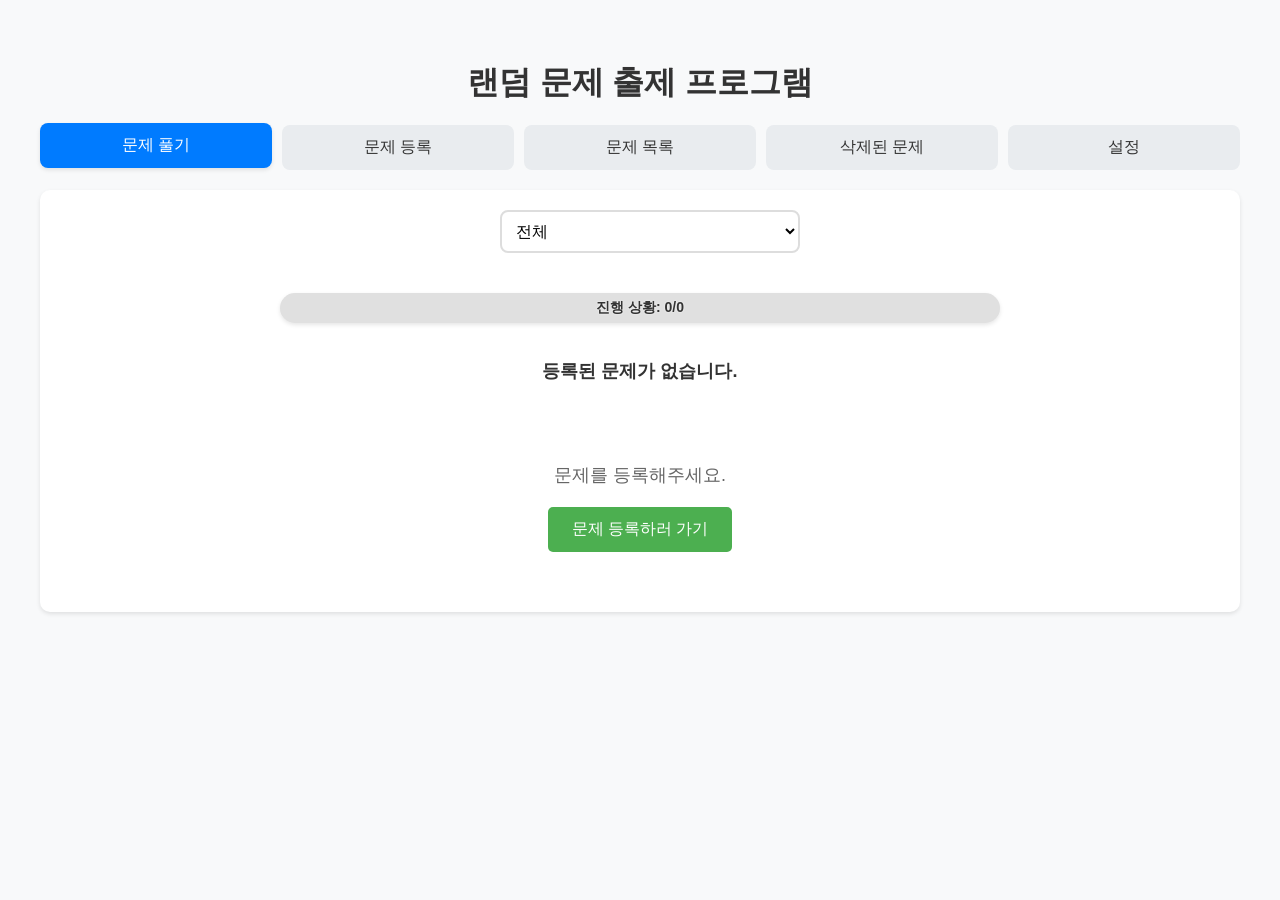
<file: app/html/index.html>
<!DOCTYPE html>
<html lang="ko">
<head>
    <meta charset="UTF-8">
    <meta name="viewport" content="width=device-width, initial-scale=1.0">
    <title>문제 풀기 - 랜덤 문제 출제 프로그램</title>


    <!-- Font Awesome -->
    <link rel="stylesheet" href="https://cdnjs.cloudflare.com/ajax/libs/font-awesome/6.5.1/css/all.min.css">

    <!-- Main Stylesheet -->
    <link rel="stylesheet" href="../css/style.css?v=3">
</head>
<body>
    <!-- Toast Container -->
    <div id="toast-container" class="toast" role="alert" aria-live="polite"></div>

    <!-- Loading Spinner -->
    <div id="loading-spinner" class="loading-spinner" style="display:none;">
        <i class="fas fa-spinner fa-spin"></i>
        <span>로딩 중...</span>
    </div>

    <div class="container">
        <h1>랜덤 문제 출제 프로그램</h1>

        <!-- Tab Buttons -->
        <div class="tab-buttons" role="tablist">
            <a href="index.html" class="tab-btn active">문제 풀기</a>
            <a href="admin.html" class="tab-btn">문제 등록</a>
            <a href="list.html" class="tab-btn">문제 목록</a>
            <a href="deleted.html" class="tab-btn">삭제된 문제</a>
            <a href="settings.html" class="tab-btn">설정</a>
        </div>

        <!-- Quiz Section -->
        <div id="quiz-section" class="quiz-section">
            <div class="quiz-filters">
                <div class="subject-filters">
                    <select id="subjectDropdown" name="subjectDropdown" class="subject-dropdown">
                        <option value="">전체</option>
                    </select>
                </div>
            </div>
            <div id="progress" class="progress">
                <div class="progress-bar">
                    <div class="progress-fill"></div>
                    <div class="progress-text">진행 상황: 0/0</div>
                </div>
            </div>
            <h2 id="question">문제가 여기에 표시됩니다.</h2>
            <div id="question-content"></div>
            <div id="result" class="result" role="status" aria-live="polite">
                <span class="result-icon"></span>
                <span class="result-text"></span>
            </div>
        </div>
    </div>

    <!-- Main JavaScript (ES6 Modules) -->
    <script src="../js/bundle.js"></script>
</body>
</html>
</file>
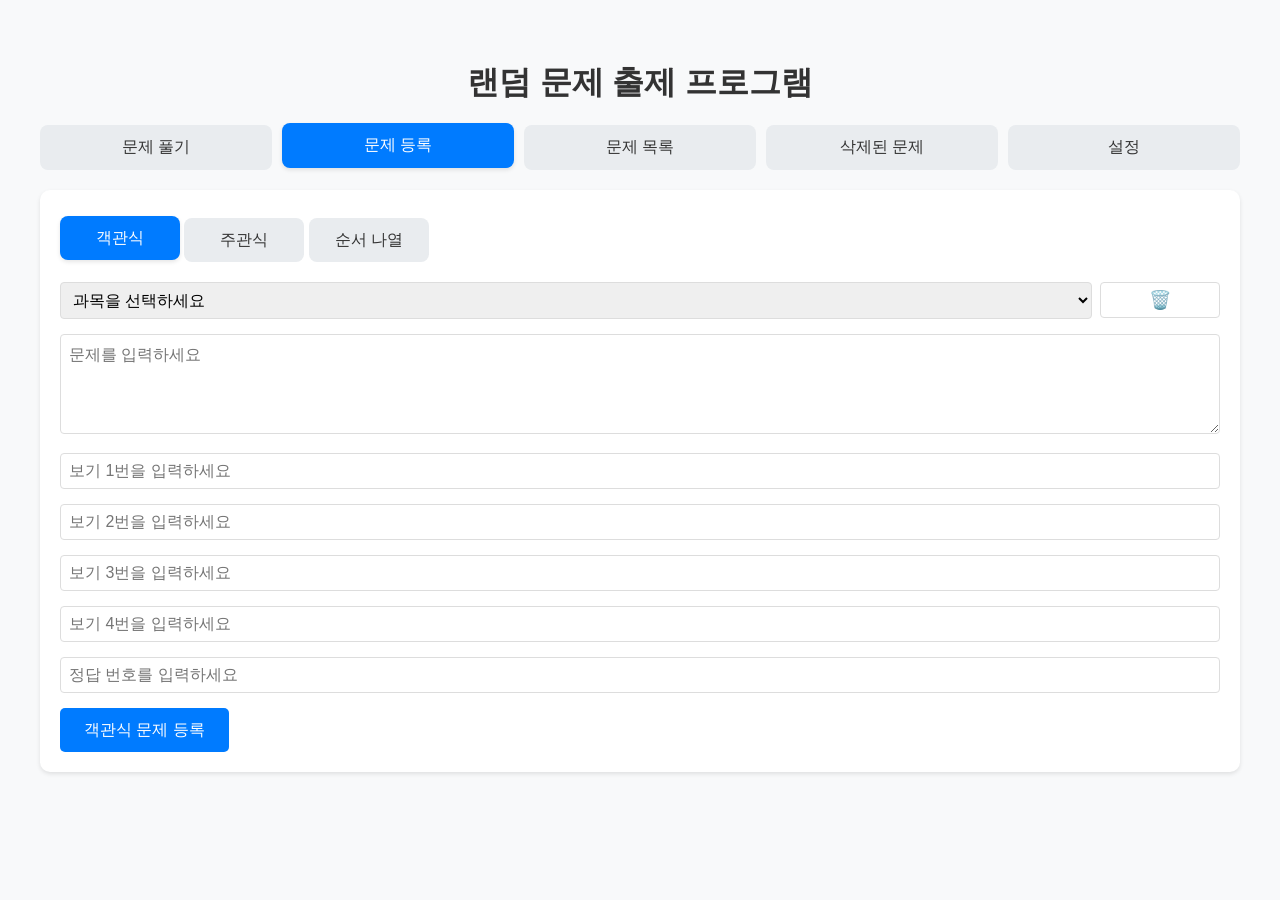
<file: app/html/admin.html>
<!DOCTYPE html>
<html lang="ko">
<head>
    <meta charset="UTF-8">
    <meta name="viewport" content="width=device-width, initial-scale=1.0">
    <title>문제 등록 - 랜덤 문제 출제 프로그램</title>


    <!-- Font Awesome -->
    <link rel="stylesheet" href="https://cdnjs.cloudflare.com/ajax/libs/font-awesome/6.5.1/css/all.min.css">

    <!-- Main Stylesheet -->
    <link rel="stylesheet" href="../css/style.css?v=3">
</head>
<body>
    <!-- Toast Container -->
    <div id="toast-container" class="toast" role="alert" aria-live="polite"></div>

    <!-- Loading Spinner -->
    <div id="loading-spinner" class="loading-spinner" style="display:none;">
        <i class="fas fa-spinner fa-spin"></i>
        <span>로딩 중...</span>
    </div>

    <div class="container">
        <h1>랜덤 문제 출제 프로그램</h1>

        <!-- Tab Buttons -->
        <div class="tab-buttons" role="tablist">
            <a href="index.html" class="tab-btn">문제 풀기</a>
            <a href="admin.html" class="tab-btn active">문제 등록</a>
            <a href="list.html" class="tab-btn">문제 목록</a>
            <a href="deleted.html" class="tab-btn">삭제된 문제</a>
            <a href="settings.html" class="tab-btn">설정</a>
        </div>

        <!-- Admin Section -->
        <div id="admin-section" class="admin-section">
            <!-- 등록/수정 탭 전환 -->
            <div class="question-type-select" style="margin-bottom: 8px;">
                <button id="tab-add" class="tab-btn active" onclick="switchAdminTab('add')" style="display:none;">문제 등록</button>
                <button id="tab-edit" class="tab-btn" onclick="switchAdminTab('edit')" style="display:none;">문제 수정</button>
            </div>

            <!-- 등록 섹션 -->
            <div id="add-section">
            <div class="question-type-select">
                <button class="tab-btn active" onclick="toggleQuestionType('multiple')">객관식</button>
                <button class="tab-btn" onclick="toggleQuestionType('subjective')">주관식</button>
                <button class="tab-btn" onclick="toggleQuestionType('sequence')">순서 나열</button>
            </div>

            <!-- Multiple Choice Form -->
            <form id="multipleChoiceForm" class="form-toggle active">
                <div class="form-group">
                    <div style="display: flex; gap: 8px; align-items: flex-start;">
                        <select id="mcSubject" name="mcSubject" required class="form-control" aria-label="과목 선택" style="flex: 1; margin-bottom: 0;">
                            <option value="" disabled selected>과목을 선택하세요</option>
                            <option value="custom">직접 입력</option>
                        </select>
                        <button type="button" class="subject-manage-btn" onclick="manageSubjects('mcSubject')" aria-label="과목 관리">🗑️</button>
                    </div>
                    <div class="custom-subject-wrapper" id="mcSubjectCustomWrapper" style="display:none; margin-top:10px;">
                        <input type="text" id="mcSubjectCustom" class="form-control custom-subject-input" placeholder="과목을 입력하세요" aria-label="과목 직접 입력">
                        <button type="button" class="custom-subject-clear" id="mcSubjectClear" aria-label="직접 입력 취소">✕</button>
                    </div>
                </div>
                <div class="form-group">
                    <textarea id="mcQuestion" name="mcQuestion" required placeholder="문제를 입력하세요" aria-label="문제 입력"></textarea>
                </div>
                <div class="form-group">
                    <input type="text" id="option1" name="option1" required placeholder="보기 1번을 입력하세요" aria-label="보기 1 입력">
                </div>
                <div class="form-group">
                    <input type="text" id="option2" name="option2" required placeholder="보기 2번을 입력하세요" aria-label="보기 2 입력">
                </div>
                <div class="form-group">
                    <input type="text" id="option3" name="option3" required placeholder="보기 3번을 입력하세요" aria-label="보기 3 입력">
                </div>
                <div class="form-group">
                    <input type="text" id="option4" name="option4" required placeholder="보기 4번을 입력하세요" aria-label="보기 4 입력">
                </div>
                <div class="form-group">
                    <input type="number" id="mcCorrectAnswer" name="mcCorrectAnswer" min="1" max="4" required placeholder="정답 번호를 입력하세요" aria-label="정답 번호 입력">
                </div>
                <button type="submit" class="submit-btn">객관식 문제 등록</button>
            </form>

            <!-- Subjective Form -->
            <form id="subjectiveForm" class="form-toggle">
                <div class="form-group">
                    <div style="display: flex; gap: 8px; align-items: flex-start;">
                        <select id="subSubject" name="subSubject" required class="form-control" aria-label="과목 선택" style="flex: 1; margin-bottom: 0;">
                            <option value="" disabled selected>과목을 선택하세요</option>
                            <option value="custom">직접 입력</option>
                        </select>
                        <button type="button" class="subject-manage-btn" onclick="manageSubjects('subSubject')" aria-label="과목 관리">🗑️</button>
                    </div>
                    <div class="custom-subject-wrapper" id="subSubjectCustomWrapper" style="display:none; margin-top:10px;">
                        <input type="text" id="subSubjectCustom" class="form-control custom-subject-input" placeholder="과목을 입력하세요" aria-label="과목 직접 입력">
                        <button type="button" class="custom-subject-clear" id="subSubjectClear" aria-label="직접 입력 취소">✕</button>
                    </div>
                </div>
                <div class="form-group">
                    <textarea id="subQuestion" name="subQuestion" required placeholder="문제를 입력하세요" aria-label="문제 입력"></textarea>
                </div>
                <div class="form-group">
                    <input type="text" id="subCorrectAnswer" name="subCorrectAnswer" required placeholder="정답을 입력하세요" aria-label="정답 입력">
                </div>
                <button type="submit" class="submit-btn">주관식 문제 등록</button>
            </form>

            <!-- Sequence Form -->
            <form id="sequenceForm" class="form-toggle">
                <div class="form-group">
                    <div style="display: flex; gap: 8px; align-items: flex-start;">
                        <select id="seqSubject" name="seqSubject" required class="form-control" aria-label="과목 선택" style="flex: 1; margin-bottom: 0;">
                            <option value="" disabled selected>과목을 선택하세요</option>
                            <option value="custom">직접 입력</option>
                        </select>
                        <button type="button" class="subject-manage-btn" onclick="manageSubjects('seqSubject')" aria-label="과목 관리">🗑️</button>
                    </div>
                    <div class="custom-subject-wrapper" id="seqSubjectCustomWrapper" style="display:none; margin-top:10px;">
                        <input type="text" id="seqSubjectCustom" class="form-control custom-subject-input" placeholder="과목을 입력하세요" aria-label="과목 직접 입력">
                        <button type="button" class="custom-subject-clear" id="seqSubjectClear" aria-label="직접 입력 취소">✕</button>
                    </div>
                </div>
                <div class="form-group">
                    <textarea id="seqQuestion" name="seqQuestion" required placeholder="문제를 입력하세요" aria-label="문제 입력"></textarea>
                </div>
                <div id="sequenceItems" class="sequence-items">
                    <div class="sequence-item">
                        <input type="text" class="sequence-input" name="sequence-item-1" placeholder="순서 1" required>
                    </div>
                    <div class="sequence-item">
                        <input type="text" class="sequence-input" name="sequence-item-2" placeholder="순서 2" required>
                    </div>
                </div>
                <div class="button-container">
                    <button type="submit" class="submit-btn">순서 나열 문제 등록</button>
                    <button type="button" class="add-btn">항목 추가</button>
                </div>
            </form>
            </div> <!-- /add-section -->

            <!-- 수정 섹션 -->
            <div id="edit-section" style="display:none;">
                <div class="question-type-select">
                    <button id="edit-tab-multiple" class="tab-btn active" onclick="switchEditQuestionType('multiple')">객관식</button>
                    <button id="edit-tab-subjective" class="tab-btn" onclick="switchEditQuestionType('subjective')">주관식</button>
                    <button id="edit-tab-sequence" class="tab-btn" onclick="switchEditQuestionType('sequence')">순서 나열</button>
                </div>

                <!-- 객관식 수정 폼 -->
                <form id="editMcForm" class="form-toggle active">
                    <div class="form-group">
                        <select id="editMcSubject" name="editMcSubject" required class="form-control" aria-label="과목 선택">
                            <option value="" disabled selected>과목을 선택하세요</option>
                        </select>
                    </div>
                    <div class="form-group">
                        <textarea id="editMcQuestion" name="editMcQuestion" required placeholder="문제를 입력하세요"></textarea>
                    </div>
                    <div class="form-group">
                        <input type="text" id="editOption1" name="editOption1" required placeholder="보기 1번">
                    </div>
                    <div class="form-group">
                        <input type="text" id="editOption2" name="editOption2" required placeholder="보기 2번">
                    </div>
                    <div class="form-group">
                        <input type="text" id="editOption3" name="editOption3" required placeholder="보기 3번">
                    </div>
                    <div class="form-group">
                        <input type="text" id="editOption4" name="editOption4" required placeholder="보기 4번">
                    </div>
                    <div class="form-group">
                        <input type="number" id="editMcCorrectAnswer" name="editMcCorrectAnswer" min="1" max="4" required placeholder="정답 번호 (1~4)">
                    </div>
                    <div style="display:flex; gap:8px;">
                        <button type="submit" class="submit-btn">수정 저장</button>
                        <button type="button" class="submit-btn" style="background:#aaa;" onclick="switchAdminTab('add')">취소</button>
                    </div>
                </form>

                <!-- 주관식 수정 폼 -->
                <form id="editSubForm" class="form-toggle">
                    <div class="form-group">
                        <select id="editSubSubject" name="editSubSubject" required class="form-control" aria-label="과목 선택">
                            <option value="" disabled selected>과목을 선택하세요</option>
                        </select>
                    </div>
                    <div class="form-group">
                        <textarea id="editSubQuestion" name="editSubQuestion" required placeholder="문제를 입력하세요"></textarea>
                    </div>
                    <div class="form-group">
                        <input type="text" id="editSubCorrectAnswer" name="editSubCorrectAnswer" required placeholder="정답을 입력하세요">
                    </div>
                    <div style="display:flex; gap:8px;">
                        <button type="submit" class="submit-btn">수정 저장</button>
                        <button type="button" class="submit-btn" style="background:#aaa;" onclick="switchAdminTab('add')">취소</button>
                    </div>
                </form>

                <!-- 순서 나열 수정 폼 -->
                <form id="editSeqForm" class="form-toggle">
                    <div class="form-group">
                        <select id="editSeqSubject" name="editSeqSubject" required class="form-control" aria-label="과목 선택">
                            <option value="" disabled selected>과목을 선택하세요</option>
                        </select>
                    </div>
                    <div class="form-group">
                        <textarea id="editSeqQuestion" name="editSeqQuestion" required placeholder="문제를 입력하세요"></textarea>
                    </div>
                    <div id="editSequenceItems" class="sequence-items"></div>
                    <div style="display:flex; gap:8px;">
                        <button type="submit" class="submit-btn">수정 저장</button>
                        <button type="button" class="submit-btn" style="background:#aaa;" onclick="switchAdminTab('add')">취소</button>
                    </div>
                </form>
            </div> <!-- /edit-section -->
        </div>
    </div>

    <!-- Subject Management Modal -->
    <div id="subjectModal" class="modal" style="display: none;">
        <div class="modal-content">
            <div class="modal-header">
                <h3>과목 관리</h3>
                <button type="button" class="modal-close" onclick="closeSubjectModal()">&times;</button>
            </div>
            <div class="modal-body">
                <p style="color: #666; margin-bottom: 15px;">삭제할 과목을 선택하세요. (기본 과목과 직접 입력한 과목 모두 삭제 가능)</p>
                <div id="subjectList" class="subject-list">
                    <!-- Subject items will be dynamically added here -->
                </div>
            </div>
        </div>
    </div>

    <!-- Main JavaScript (ES6 Modules) -->
    <script src="../js/bundle.js"></script>
</body>
</html>
</file>
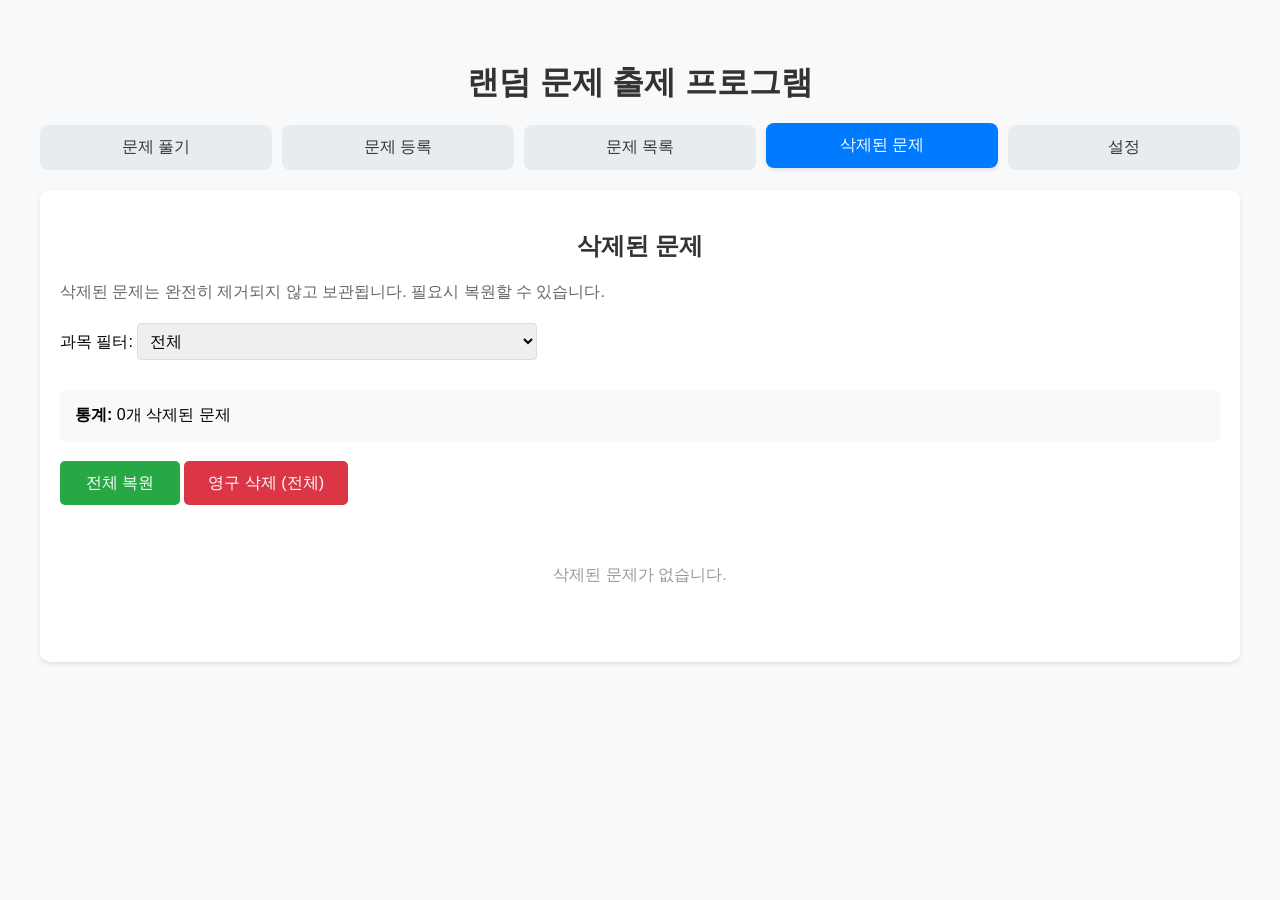
<file: app/html/deleted.html>
<!DOCTYPE html>
<html lang="ko">
<head>
    <meta charset="UTF-8">
    <meta name="viewport" content="width=device-width, initial-scale=1.0">
    <title>삭제된 문제 - 랜덤 문제 출제 프로그램</title>


    <!-- Font Awesome -->
    <link rel="stylesheet" href="https://cdnjs.cloudflare.com/ajax/libs/font-awesome/6.5.1/css/all.min.css">

    <!-- Main Stylesheet -->
    <link rel="stylesheet" href="../css/style.css?v=3">
</head>
<body>
    <!-- Toast Container -->
    <div id="toast-container" class="toast" role="alert" aria-live="polite"></div>

    <!-- Loading Spinner -->
    <div id="loading-spinner" class="loading-spinner" style="display:none;">
        <i class="fas fa-spinner fa-spin"></i>
        <span>로딩 중...</span>
    </div>

    <div class="container">
        <h1>랜덤 문제 출제 프로그램</h1>

        <!-- Tab Buttons -->
        <div class="tab-buttons" role="tablist">
            <a href="index.html" class="tab-btn">문제 풀기</a>
            <a href="admin.html" class="tab-btn">문제 등록</a>
            <a href="list.html" class="tab-btn">문제 목록</a>
            <a href="deleted.html" class="tab-btn active">삭제된 문제</a>
            <a href="settings.html" class="tab-btn">설정</a>
        </div>

        <!-- Deleted Questions Section -->
        <div id="deleted-section" class="admin-section">
            <h2>삭제된 문제</h2>
            <p style="color: #666; margin-bottom: 20px;">
                삭제된 문제는 완전히 제거되지 않고 보관됩니다. 필요시 복원할 수 있습니다.
            </p>

            <div class="filter-group" style="margin-bottom: 20px;">
                <label for="deletedSubjectFilter">과목 필터:</label>
                <select id="deletedSubjectFilter" class="form-control" style="max-width: 400px;">
                    <option value="">전체</option>
                </select>
            </div>

            <div id="deletedQuestionStats" style="margin-bottom: 20px; padding: 15px; background: #f8f9fa; border-radius: 5px;">
                <strong>통계:</strong>
                <span id="deletedCount">0개</span> 삭제된 문제
            </div>

            <div class="button-group" style="margin-bottom: 20px;">
                <button type="button" id="btnRestoreAll" class="submit-btn" style="background: #28a745;">전체 복원</button>
                <button type="button" id="btnPermanentDeleteAll" class="submit-btn" style="background: #dc3545;">영구 삭제 (전체)</button>
            </div>

            <div class="question-list" id="deletedQuestionList"></div>
        </div>
    </div>

    <!-- Main JavaScript (ES6 Modules) -->
    <script src="../js/bundle.js"></script>
</body>
</html>
</file>
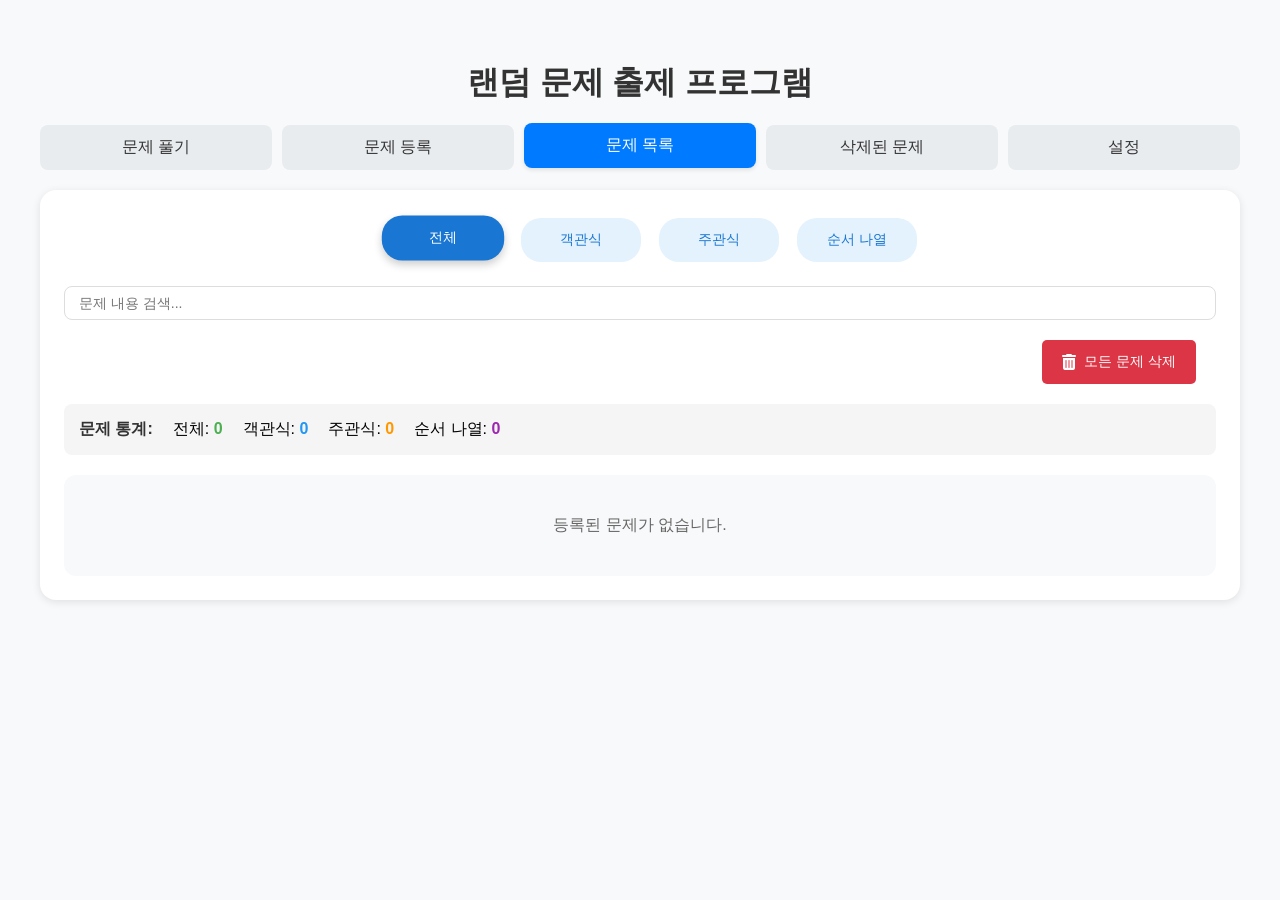
<file: app/html/list.html>
<!DOCTYPE html>
<html lang="ko">
<head>
    <meta charset="UTF-8">
    <meta name="viewport" content="width=device-width, initial-scale=1.0">
    <title>문제 목록 - 랜덤 문제 출제 프로그램</title>


    <!-- Font Awesome -->
    <link rel="stylesheet" href="https://cdnjs.cloudflare.com/ajax/libs/font-awesome/6.5.1/css/all.min.css">

    <!-- Main Stylesheet -->
    <link rel="stylesheet" href="../css/style.css?v=3">
</head>
<body>
    <!-- Toast Container -->
    <div id="toast-container" class="toast" role="alert" aria-live="polite"></div>

    <!-- Loading Spinner -->
    <div id="loading-spinner" class="loading-spinner" style="display:none;">
        <i class="fas fa-spinner fa-spin"></i>
        <span>로딩 중...</span>
    </div>

    <div class="container">
        <h1>랜덤 문제 출제 프로그램</h1>

        <!-- Tab Buttons -->
        <div class="tab-buttons" role="tablist">
            <a href="index.html" class="tab-btn">문제 풀기</a>
            <a href="admin.html" class="tab-btn">문제 등록</a>
            <a href="list.html" class="tab-btn active">문제 목록</a>
            <a href="deleted.html" class="tab-btn">삭제된 문제</a>
            <a href="settings.html" class="tab-btn">설정</a>
        </div>

        <!-- List Section -->
        <div id="list-section" class="list-section">
            <div class="quiz-filters">
                <div class="subject-filters">
                    <button class="filter-btn active">전체</button>
                    <button class="filter-btn">객관식</button>
                    <button class="filter-btn">주관식</button>
                    <button class="filter-btn">순서 나열</button>
                </div>
                <div class="search-filter">
                    <input type="text" id="questionSearchInput" class="search-input" placeholder="문제 내용 검색...">
                </div>
            </div>
            <div class="delete-all-container">
                <button class="delete-all-btn">
                    <i class="fas fa-trash-alt"></i> 모든 문제 삭제
                </button>
            </div>
            <div class="question-stats" id="questionStats">
                <div class="stats-label">문제 통계:</div>
                <div>전체: <span id="statAll" class="stat-all">0</span></div>
                <div>객관식: <span id="statMultiple" class="stat-multiple">0</span></div>
                <div>주관식: <span id="statSubjective" class="stat-subjective">0</span></div>
                <div>순서 나열: <span id="statSequence" class="stat-sequence">0</span></div>
            </div>
            <div class="question-list" id="questionList"></div>
        </div>
    </div>

    <!-- Main JavaScript (ES6 Modules) -->
    <script src="../js/bundle.js"></script>
</body>
</html>
</file>
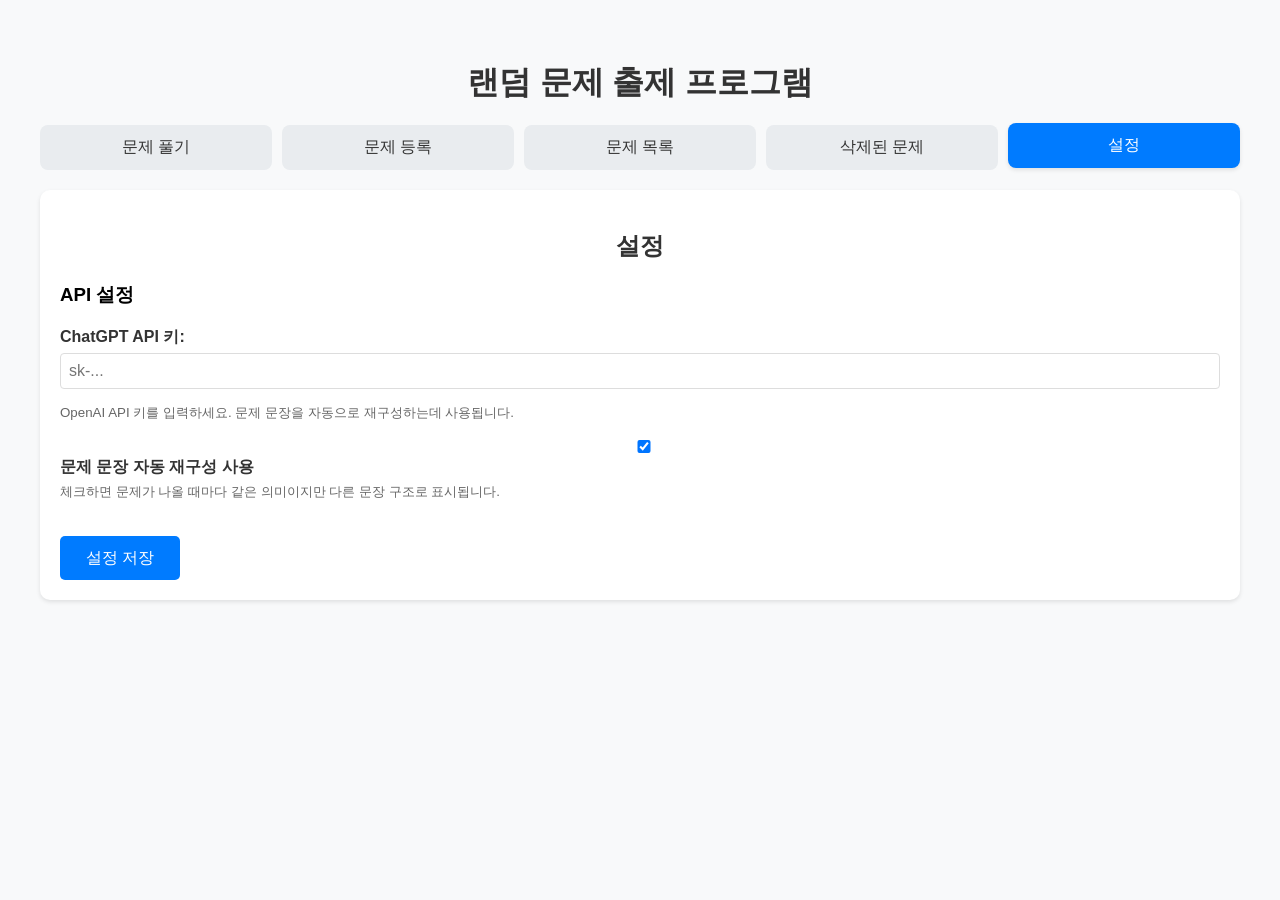
<file: app/html/settings.html>
<!DOCTYPE html>
<html lang="ko">
<head>
    <meta charset="UTF-8">
    <meta name="viewport" content="width=device-width, initial-scale=1.0">
    <title>설정 - 랜덤 문제 출제 프로그램</title>


    <!-- Font Awesome -->
    <link rel="stylesheet" href="https://cdnjs.cloudflare.com/ajax/libs/font-awesome/6.5.1/css/all.min.css">

    <!-- Main Stylesheet -->
    <link rel="stylesheet" href="../css/style.css?v=3">
</head>
<body>
    <!-- Toast Container -->
    <div id="toast-container" class="toast" role="alert" aria-live="polite"></div>

    <!-- Loading Spinner -->
    <div id="loading-spinner" class="loading-spinner" style="display:none;">
        <i class="fas fa-spinner fa-spin"></i>
        <span>로딩 중...</span>
    </div>

    <div class="container">
        <h1>랜덤 문제 출제 프로그램</h1>

        <!-- Tab Buttons -->
        <div class="tab-buttons" role="tablist">
            <a href="index.html" class="tab-btn">문제 풀기</a>
            <a href="admin.html" class="tab-btn">문제 등록</a>
            <a href="list.html" class="tab-btn">문제 목록</a>
            <a href="deleted.html" class="tab-btn">삭제된 문제</a>
            <a href="settings.html" class="tab-btn active">설정</a>
        </div>

        <!-- Settings Section -->
        <div id="settings-section" class="admin-section">
            <h2>설정</h2>

            <!-- API 설정 섹션 -->
            <div class="settings-section">
                <h3>API 설정</h3>

                <div class="form-group">
                    <label for="apiKey">ChatGPT API 키:</label>
                    <input type="password" id="apiKey" name="apiKey" class="form-control" placeholder="sk-...">
                    <small style="color: #666; display: block; margin-top: 5px;">
                        OpenAI API 키를 입력하세요. 문제 문장을 자동으로 재구성하는데 사용됩니다.
                    </small>
                </div>
                <div class="form-group">
                    <label>
                        <input type="checkbox" id="enableRephrase" name="enableRephrase" checked>
                        문제 문장 자동 재구성 사용
                    </label>
                    <small style="color: #666; display: block; margin-top: 5px;">
                        체크하면 문제가 나올 때마다 같은 의미이지만 다른 문장 구조로 표시됩니다.
                    </small>
                </div>
            </div>

            <button type="button" id="btnSaveSettings" class="submit-btn" style="margin-top: 20px;">설정 저장</button>
        </div>
    </div>

    <!-- Main JavaScript (ES6 Modules) -->
    <script src="../js/bundle.js"></script>
</body>
</html>
</file>
<file: app/css/style.css>
/**
 * 랜덤 문제 출제 프로그램 - 메인 스타일시트
 */

/* ==================== CSS 변수 ==================== */
:root {
    /* 기본 색상 */
    --color-primary: #1CB0F6;
    --color-primary-hover: #2DC8FF;
    --color-primary-active: #0A7FCC;

    /* 상태 색상 (색맹 친화적) */
    --color-success: #20B2AA;
    --color-success-bg: #E0F7F5;
    --color-error: #FF9800;
    --color-error-bg: #FFF3E0;

    /* 중립 색상 */
    --color-bg: #f8f9fa;
    --color-surface: #ffffff;
    --color-text: #333333;
    --color-text-secondary: #666666;
    --color-border: #dee2e6;

    /* 버튼 색상 */
    --color-btn-primary: #4CAF50;
    --color-btn-primary-hover: #45a049;
    --color-btn-secondary: #007bff;
    --color-btn-danger: #dc3545;

    /* 간격 */
    --spacing-xs: 4px;
    --spacing-sm: 8px;
    --spacing-md: 16px;
    --spacing-lg: 24px;
    --spacing-xl: 32px;

    /* 보더 반경 */
    --radius-sm: 4px;
    --radius-md: 8px;
    --radius-lg: 12px;
    --radius-full: 9999px;

    /* 폰트 크기 */
    --font-sm: 14px;
    --font-md: 16px;
    --font-lg: 18px;
    --font-xl: 24px;

    /* 트랜지션 */
    --transition-fast: 0.2s ease;
    --transition-normal: 0.3s ease;
}

/* ==================== 기본 레이아웃 ==================== */
body {
    font-family: Arial, sans-serif;
    max-width: 1800px;
    margin: 0 auto;
    padding: 20px;
    background-color: #f8f9fa;
    display: flex;
    justify-content: center;
    min-height: 100vh;
    box-sizing: border-box;
}

.container {
    width: 100%;
    max-width: none;
    margin: 0 auto;
    padding: 20px;
    box-sizing: border-box;
}

h1, h2 {
    color: #333;
    text-align: center;
    margin-bottom: 20px;
}

/* ==================== 섹션 스타일 ==================== */
.quiz-section, .admin-section {
    background-color: white;
    padding: 20px;
    border-radius: 10px;
    box-shadow: 0 2px 4px rgba(0, 0, 0, 0.1);
    width: 100%;
    max-width: 1720px;
    margin: 0 auto;
    box-sizing: border-box;
}

.quiz-section {
    display: flex;
    flex-direction: column;
    align-items: center;
}

.list-section {
    background-color: white;
    border-radius: 16px;
    box-shadow: 0 2px 8px rgba(0,0,0,0.1);
    padding: 24px;
    width: 100%;
    max-width: 1720px;
    margin: 20px auto;
    box-sizing: border-box;
}

.list-section h2 {
    text-align: center;
    margin-bottom: 24px;
    font-size: 20px;
    color: #333;
}

/* ==================== 문제 컨테이너 ==================== */
.question-container {
    background-color: white;
    padding: 20px;
    border-radius: 10px;
    margin-bottom: 20px;
    box-shadow: 0 2px 4px rgba(0, 0, 0, 0.1);
    white-space: normal;
    overflow: visible;
    min-height: 60px;
    display: flex;
    flex-direction: column;
    align-items: center;
    font-size: 16px;
    line-height: 1.5;
    width: 100%;
    max-width: 1200px;
    margin: 20px auto;
    box-sizing: border-box;
    position: relative;
}

#question {
    font-size: 18px;
    color: #333;
    text-align: center;
    margin-bottom: 20px;
    width: 100%;
    line-height: 1.5;
    white-space: pre-wrap;
    word-break: break-word;
}

#question-content {
    width: 100%;
    max-width: 1200px;
    display: flex;
    flex-direction: column;
    align-items: center;
    gap: 15px;
    margin: 0 auto;
}

/* ==================== 버튼 스타일 ==================== */
button {
    padding: 12px 24px;
    font-size: 16px;
    cursor: pointer;
    border: none;
    border-radius: 5px;
    background-color: #e9ecef;
    transition: background-color 0.2s;
    min-width: 120px;
    height: 44px;
    display: inline-flex;
    align-items: center;
    justify-content: center;
    white-space: nowrap;
    overflow: visible;
    width: auto;
}

button:hover {
    background-color: #dee2e6;
}

.new-question-btn {
    background-color: #4CAF50;
    color: white;
    font-weight: bold;
}

.new-question-btn:hover {
    background-color: #45a049;
}

.submit-btn {
    background-color: #007bff;
    color: white;
}

.submit-btn:hover {
    background-color: #0056b3;
}

.submit-button {
    width: 720px;
    height: 46px;
    min-width: 720px;
    min-height: 46px;
    max-width: 720px;
    max-height: 46px;
    font-size: 16px;
    background-color: #4CAF50;
    color: white;
    border: none;
    border-radius: 4px;
    cursor: pointer;
    margin-top: 10px;
    transition: background-color 0.3s ease;
    display: inline-flex;
    align-items: center;
    justify-content: center;
    box-sizing: border-box;
    padding: 0 24px;
}

.submit-button:hover {
    background-color: #45a049;
}

.submit-button:disabled {
    opacity: 0.7;
    cursor: not-allowed;
}

/* ==================== 옵션 버튼 (객관식) ==================== */
.options {
    display: inline-flex;
    flex-direction: column;
    gap: 10px;
    margin-top: 20px;
    width: auto;
    max-width: 1200px;
    align-items: stretch;
}

.options button {
    display: inline-block !important;
    width: auto !important;
    padding: 12px 24px;
    white-space: normal;
    overflow: visible;
    background-color: #f8f9fa;
    border: 1px solid #dee2e6;
    transition: all 0.2s ease;
    min-height: 46px;
    text-align: left;
    box-sizing: border-box;
    border-radius: 5px;
}

.options button:hover {
    background-color: #e9ecef;
    transform: none;
    box-shadow: none;
}

.options button:active {
    background-color: #e9ecef;
    transform: none;
    box-shadow: none;
}

.options button span {
    width: 100%;
    text-align: left;
    white-space: normal;
    overflow: visible;
    word-wrap: break-word;
}

.options button:disabled {
    opacity: 0.7;
    cursor: not-allowed;
}

.button-animation {
    animation: none;
}

/* ==================== 입력 필드 ==================== */
.answer-input {
    width: 100%;
    max-width: 720px;
    height: 46px;
    padding: 0 16px;
    font-size: 16px;
    border: 2px solid #ddd;
    border-radius: 4px;
    outline: none;
    transition: border-color 0.3s ease;
    box-sizing: border-box;
}

.answer-input:focus {
    border-color: #4CAF50;
    box-shadow: 0 0 5px rgba(76, 175, 80, 0.2);
}

.answer-input::placeholder {
    color: #999;
    font-size: 14px;
}

/* ==================== 폼 그룹 ==================== */
.form-group {
    margin-bottom: 15px;
}

.form-group label {
    display: block;
    margin-bottom: 5px;
    font-weight: bold;
    color: #333;
}

.form-group input, .form-group textarea {
    width: 100%;
    padding: 8px;
    border: 1px solid #ddd;
    border-radius: 4px;
    box-sizing: border-box;
    font-family: Arial, sans-serif;
    font-size: 16px;
}

.form-group textarea {
    font-family: inherit;
    line-height: 1.5;
    resize: vertical;
    min-height: 100px;
}

.form-control {
    width: 100%;
    padding: 8px;
    border: 1px solid #ddd;
    border-radius: 4px;
    font-size: 16px;
    margin-bottom: 10px;
}

/* 커스텀 과목 입력 래퍼 */
.custom-subject-wrapper {
    display: flex;
    gap: 8px;
    align-items: center;
}

.custom-subject-wrapper .custom-subject-input {
    flex: 1;
    margin-bottom: 0;
}

.custom-subject-clear {
    width: 36px;
    height: 36px;
    padding: 0;
    border: 1px solid #ddd;
    border-radius: 4px;
    background-color: #f8f9fa;
    color: #666;
    font-size: 18px;
    cursor: pointer;
    transition: all 0.2s ease;
    flex-shrink: 0;
}

.custom-subject-clear:hover {
    background-color: #e9ecef;
    border-color: #adb5bd;
    color: #333;
}

.custom-subject-clear:active {
    background-color: #dee2e6;
}

/* 과목 관리 버튼 */
.subject-manage-btn {
    width: 36px;
    height: 36px;
    padding: 0;
    border: 1px solid #ddd;
    border-radius: 4px;
    background-color: #fff;
    color: #666;
    font-size: 18px;
    cursor: pointer;
    transition: all 0.2s ease;
    flex-shrink: 0;
}

.subject-manage-btn:hover {
    background-color: #fff3cd;
    border-color: #ffc107;
    color: #856404;
}

.subject-manage-btn:active {
    background-color: #ffe69c;
}

/* ==================== 탭 버튼 ==================== */
.tab-buttons {
    display: flex;
    gap: 10px;
    margin-bottom: 20px;
    width: 100%;
    max-width: 1720px;
    margin: 0 auto 20px auto;
}

.tab-btn {
    flex: 1;
    padding: 12px 24px;
    border: none;
    background-color: #e9ecef;
    cursor: pointer;
    font-size: 16px;
    font-weight: 500;
    color: #333;
    border-radius: 8px;
    transition: all 0.3s ease;
    text-align: center;
    min-width: 120px;
    position: relative;
    overflow: hidden;
    text-decoration: none;
    display: inline-block;
}

.tab-btn:hover {
    background-color: #dee2e6;
    transform: translateY(-2px);
    box-shadow: 0 2px 4px rgba(0, 0, 0, 0.1);
}

.tab-btn.active {
    background-color: #007bff;
    color: white;
    transform: translateY(-2px);
    box-shadow: 0 2px 4px rgba(0, 0, 0, 0.1);
}

.tab-btn.active:hover {
    background-color: #0069d9;
}

/* ==================== 필터 버튼 ==================== */
.question-filters {
    display: flex;
    gap: 10px;
    margin-bottom: 24px;
    justify-content: center;
    flex-wrap: wrap;
    align-items: center;
}

.filter-btn {
    padding: 8px 16px;
    border: none;
    border-radius: 20px;
    background-color: #DEE2E6;
    color: #333;
    cursor: pointer;
    font-size: 14px;
    font-weight: 500;
    transition: all 0.3s cubic-bezier(0.4, 0, 0.2, 1);
    margin: 4px;
    transform: scale(1);
    position: relative;
    overflow: hidden;
    display: inline-block;
    text-align: center;
    min-width: 120px;
    box-sizing: border-box;
}

.filter-btn:hover {
    background-color: #e1bee7;
    transform: translateY(-2px);
    box-shadow: 0 2px 4px rgba(0, 0, 0, 0.1);
}

.filter-btn.active {
    background-color: #4CAF50;
    color: white;
    transform: translateY(-1px);
    box-shadow: 0 2px 4px rgba(0, 0, 0, 0.1);
}

.filter-btn.active:hover {
    background-color: #45a049;
}

.filter-btn.button-animation {
    animation: buttonPress 0.3s cubic-bezier(0.4, 0, 0.2, 1) forwards;
    visibility: visible;
}

.filter-btn.deactivating {
    animation: buttonDeactivate 0.3s cubic-bezier(0.4, 0, 0.2, 1) forwards;
    pointer-events: none;
    visibility: visible;
}

@keyframes buttonPress {
    0% {
        transform: scale(1) translateY(-2px);
        background-color: #DEE2E6;
        color: #333;
        box-shadow: none;
    }
    50% {
        transform: scale(0.95) translateY(-2px);
        background-color: #43A047;
        color: white;
        box-shadow: 0 4px 8px rgba(0, 0, 0, 0.2);
    }
    100% {
        transform: scale(1) translateY(-2px);
        background-color: #43A047;
        color: white;
        box-shadow: 0 4px 8px rgba(0, 0, 0, 0.2);
    }
}

@keyframes buttonDeactivate {
    0% {
        transform: scale(1) translateY(-2px);
        background-color: #7b1fa2;
        color: white;
        box-shadow: 0 4px 8px rgba(0, 0, 0, 0.2);
    }
    50% {
        transform: scale(0.95) translateY(0);
        background-color: #DEE2E6;
        color: #333;
        box-shadow: none;
    }
    100% {
        transform: scale(1) translateY(0);
        background-color: #DEE2E6;
        color: #333;
        box-shadow: none;
    }
}

/* ==================== 과목 필터 ==================== */
.quiz-filters {
    display: flex;
    flex-direction: column;
    gap: 10px;
    margin-bottom: 20px;
    width: 100%;
    visibility: visible;
}

.quiz-filters .subject-filters {
    display: flex;
    gap: 10px;
    flex-wrap: wrap;
    justify-content: center;
    visibility: visible;
}

.quiz-filters .filter-btn {
    padding: 8px 16px;
    border: none;
    border-radius: 20px;
    background-color: #DEE2E6;
    color: #333;
    cursor: pointer;
    font-size: 14px;
    font-weight: 500;
    transition: all 0.3s cubic-bezier(0.4, 0, 0.2, 1);
    min-width: 120px;
    text-align: center;
    visibility: visible;
    display: inline-block;
    position: relative;
    overflow: hidden;
}

.quiz-filters .filter-btn:hover {
    background-color: #81C784;
    transform: translateY(-2px);
    box-shadow: 0 2px 4px rgba(0, 0, 0, 0.1);
}

.quiz-filters .filter-btn.active {
    background-color: #43A047;
    color: white;
    transform: translateY(-2px) scale(1.02);
    box-shadow: 0 4px 8px rgba(0, 0, 0, 0.2);
}

.quiz-filters .filter-btn.active:hover {
    background-color: #388E3C;
}

.quiz-filters .filter-btn.deactivating {
    animation: quizButtonDeactivate 0.3s cubic-bezier(0.4, 0, 0.2, 1) forwards;
    pointer-events: none;
}

.search-filter {
    margin-top: 10px;
}

.search-input {
    width: 100%;
    padding: 8px 14px;
    border: 1.5px solid #ddd;
    border-radius: 8px;
    font-size: 14px;
    outline: none;
    box-sizing: border-box;
    transition: border-color 0.2s;
}

.search-input:focus {
    border-color: #4CAF50;
}

@keyframes quizButtonDeactivate {
    0% {
        transform: translateY(-2px) scale(1.02);
        background-color: #43A047;
        color: white;
        box-shadow: 0 4px 8px rgba(0, 0, 0, 0.2);
    }
    50% {
        transform: translateY(0) scale(0.98);
        background-color: #DEE2E6;
        color: #333;
        box-shadow: none;
    }
    100% {
        transform: scale(1) translateY(0);
        background-color: #DEE2E6;
        color: #333;
        box-shadow: none;
    }
}

.subject-dropdown {
    width: 100%;
    max-width: 300px;
    padding: 10px;
    font-size: 16px;
    border: 2px solid #ddd;
    border-radius: 8px;
    background-color: white;
    cursor: pointer;
    transition: all 0.3s ease;
    margin-bottom: 20px;
}

.subject-dropdown:hover {
    border-color: #4CAF50;
}

.subject-dropdown:focus {
    outline: none;
    border-color: #4CAF50;
    box-shadow: 0 0 5px rgba(76, 175, 80, 0.2);
}

.subject-filters {
    display: flex;
    gap: 10px;
    flex-wrap: wrap;
    margin-left: 10px;
    width: 100%;
    justify-content: center;
}

.subject-filters .filter-btn {
    background-color: #e3f2fd;
    color: #1976d2;
    transition: all 0.2s ease;
}

.subject-filters .filter-btn:hover {
    background-color: #bbdefb;
}

.subject-filters .filter-btn.active {
    background-color: #1976d2;
    color: white;
}

.subject-filters .filter-btn.active:hover {
    background-color: #1565c0;
}

.subject-filters .filter-btn.deactivating {
    animation: subjectButtonDeactivate 0.2s ease forwards;
}

@keyframes subjectButtonDeactivate {
    0% {
        transform: scale(1);
        background-color: #1976d2;
        color: white;
    }
    100% {
        transform: scale(1);
        background-color: #e3f2fd;
        color: #1976d2;
    }
}

/* ==================== 문제 목록 ==================== */
.question-list {
    padding: 0;
    margin: 0;
}

.question-item {
    background-color: #fff;
    border-radius: 12px;
    padding: 20px;
    margin-bottom: 16px;
    border: 1px solid rgba(0, 0, 0, 0.1);
    position: relative;
    transition: all 0.3s ease;
    box-shadow: 0 2px 4px rgba(0, 0, 0, 0.05);
}

.question-item:hover {
    transform: translateY(-2px);
    box-shadow: 0 4px 8px rgba(0, 0, 0, 0.1);
}

.question-header {
    display: flex;
    align-items: center;
    justify-content: space-between;
    margin-bottom: 15px;
    position: relative;
}

.question-info {
    display: flex;
    align-items: center;
    gap: 12px;
}

.question-type-label {
    display: inline-flex;
    align-items: center;
    padding: 6px 12px;
    border-radius: 20px;
    font-size: 13px;
    font-weight: 500;
    background-color: #e8f5e9;
    color: #2e7d32;
}

.question-number {
    color: #424242;
    font-size: 15px;
    font-weight: 500;
}

.question-actions {
    display: flex;
    gap: 8px;
}

.question-content {
    color: #333;
    font-size: 15px;
    line-height: 1.5;
    margin-top: 10px;
}

.question-content p {
    margin: 0 0 10px 0;
    white-space: pre-wrap;
    word-break: break-word;
}

.question-content ul {
    margin: 10px 0;
    padding-left: 20px;
}

.question-content li {
    margin: 8px 0;
    color: #555;
}

.question-type-badge {
    display: inline-block;
    padding: 4px 8px;
    border-radius: 12px;
    font-size: 12px;
    margin-right: 10px;
}

.type-multiple {
    background-color: #e3f2fd;
    color: #1976d2;
}

.type-subjective {
    background-color: #f3e5f5;
    color: #7b1fa2;
}

.type-sequence {
    background-color: #e8f5e9;
    color: #388e3c;
}

.no-questions {
    text-align: center;
    color: #666;
    padding: 40px;
    font-size: 16px;
    background-color: #f8f9fa;
    border-radius: 12px;
    margin-top: 20px;
}

/* ==================== 액션 버튼 ==================== */
.edit-btn, .delete-btn {
    width: 32px;
    height: 34px;
    border: none;
    border-radius: 8px;
    cursor: pointer;
    display: flex;
    align-items: center;
    justify-content: center;
    transition: all 0.2s ease;
}

.edit-btn {
    background-color: #4CAF50;
    color: white;
}

.edit-btn:hover {
    background-color: #43a047;
    transform: scale(1.05);
}

.delete-btn {
    background-color: #ef5350;
    color: white;
}

.delete-btn:hover {
    background-color: #e53935;
    transform: scale(1.05);
}

.delete-all-container {
    display: flex;
    justify-content: flex-end;
    margin: 20px 0;
    padding: 0 20px;
}

.delete-all-btn {
    background-color: #dc3545;
    color: white;
    padding: 10px 20px;
    border: none;
    border-radius: 5px;
    cursor: pointer;
    font-size: 14px;
    display: flex;
    align-items: center;
    gap: 8px;
    transition: all 0.3s ease;
}

.delete-all-btn:hover {
    background-color: #c82333;
    transform: translateY(-2px);
    box-shadow: 0 2px 4px rgba(0, 0, 0, 0.1);
}

.delete-all-btn i {
    font-size: 16px;
}

/* ==================== 순서 나열 ==================== */
.sequence-items {
    margin: 15px 0;
}

.sequence-item {
    display: flex;
    align-items: center;
    margin-bottom: 8px;
    gap: 5px;
}

.sequence-input {
    flex: 1;
    padding: 8px;
    border: 1px solid #ddd;
    border-radius: 4px;
}

.sequence-item .delete-btn {
    width: 32px;
    height: 33px;
    background-color: #DC3545;
    color: white;
    border: none;
    border-radius: 4px;
    cursor: pointer;
    padding: 0;
    display: flex;
    align-items: center;
    justify-content: center;
    transition: background-color 0.2s ease;
}

.sequence-item .delete-btn:hover {
    background-color: #BB2D3B;
}

.move-btn {
    padding: 8px 12px;
    background-color: #6c757d;
    color: white;
    border: none;
    border-radius: 4px;
    cursor: pointer;
    height: 33px;
    display: flex;
    align-items: center;
    justify-content: center;
}

.move-btn:hover {
    background-color: #5a6268;
}

.sequence-answer {
    display: flex;
    flex-direction: column;
    gap: 8px;
    width: 100%;
    align-items: center;
}

.sequence-option {
    width: 720px;
    height: 46px;
    background-color: #f8f9fa;
    border: 1px solid #ddd;
    border-radius: 4px;
    cursor: grab;
    user-select: none;
    text-align: center;
    display: flex;
    align-items: center;
    justify-content: center;
    font-size: 16px;
    box-sizing: border-box;
    margin: 0;
    padding: 0 16px;
    transition: all 0.2s ease;
}

.sequence-option:hover {
    background-color: #e9ecef;
    border-color: #adb5bd;
    box-shadow: 0 2px 4px rgba(0, 0, 0, 0.1);
}

.sequence-option:active {
    cursor: grabbing;
    background-color: #dee2e6;
    transform: scale(0.98);
}

.sequence-option.dragging {
    opacity: 0.8;
    background-color: #e9ecef;
    cursor: grabbing;
    box-shadow: 0 4px 8px rgba(0, 0, 0, 0.2);
    transform: scale(1.02);
}

.add-btn {
    background-color: #2FB344;
    color: white;
    height: 44px;
    width: 179.11px;
    border: none;
    border-radius: 5px;
    cursor: pointer;
    font-size: 16px;
    padding: 0 16px;
    margin-right: 10px;
}

.add-btn:hover {
    background-color: #268636;
}

/* ==================== 진행 상황 ==================== */
.progress {
    width: 100%;
    max-width: 720px;
    height: 30px;
    background-color: #e0e0e0;
    border-radius: 15px;
    overflow: hidden;
    position: relative;
    box-shadow: 0 2px 4px rgba(0, 0, 0, 0.1);
    margin: 0 auto 20px auto;
}

.progress-fill {
    height: 100%;
    background-color: #4CAF50;
    transition: width 0.3s ease;
    position: relative;
    z-index: 0;
}

.progress-text {
    position: absolute;
    left: 50%;
    top: 50%;
    transform: translate(-50%, -50%);
    font-weight: bold;
    color: #333;
    z-index: 1;
    text-shadow: 0 0 2px white;
    font-size: 14px;
    white-space: nowrap;
}

.progress-bar {
    position: relative;
    width: 100%;
    height: 100%;
}

/* ==================== 결과 표시 ==================== */
.result {
    margin-top: 20px;
    font-weight: bold;
    padding: 10px;
    border-radius: 5px;
    text-align: center;
    display: none;
    align-items: center;
    justify-content: center;
    gap: 8px;
    padding: 16px;
    border-radius: 8px;
    font-weight: bold;
    margin-top: 16px;
}

.result.show {
    display: flex;
}

.result-correct {
    background-color: var(--color-success-bg, #E0F7F5);
    color: var(--color-success, #20B2AA);
}

.result-wrong {
    background-color: var(--color-error-bg, #FFF3E0);
    color: var(--color-error, #FF9800);
}

.result-icon {
    font-size: 24px;
}

.result-text {
    font-size: 16px;
}

.score {
    display: none;
}

.correct-answer {
    color: green;
    margin-top: 10px;
    font-weight: bold;
}

.wrong-answer {
    color: red;
    margin-top: 10px;
    font-weight: bold;
}

/* ==================== 과목 관리 모달 ==================== */
.modal {
    position: fixed;
    top: 0;
    left: 0;
    width: 100%;
    height: 100%;
    background-color: rgba(0, 0, 0, 0.5);
    z-index: 9999;
    display: flex;
    align-items: center;
    justify-content: center;
}

.modal-content {
    background-color: white;
    border-radius: 12px;
    width: 90%;
    max-width: 500px;
    max-height: 80vh;
    overflow-y: auto;
    box-shadow: 0 4px 20px rgba(0, 0, 0, 0.3);
}

.modal-header {
    display: flex;
    justify-content: space-between;
    align-items: center;
    padding: 20px 24px;
    border-bottom: 1px solid #e9ecef;
}

.modal-header h3 {
    margin: 0;
    color: #333;
}

.modal-close {
    width: 32px;
    height: 32px;
    padding: 0;
    border: none;
    background: none;
    font-size: 28px;
    color: #666;
    cursor: pointer;
    transition: color 0.2s ease;
}

.modal-close:hover {
    color: #333;
}

.modal-body {
    padding: 20px 24px;
}

.subject-list {
    display: flex;
    flex-direction: column;
    gap: 10px;
}

.subject-item {
    display: flex;
    justify-content: space-between;
    align-items: center;
    padding: 12px 16px;
    background-color: #f8f9fa;
    border-radius: 8px;
    border: 1px solid #e9ecef;
}

.subject-item-name {
    font-size: 16px;
    color: #333;
}

.subject-item-delete {
    padding: 6px 12px;
    border: 1px solid #dc3545;
    border-radius: 4px;
    background-color: white;
    color: #dc3545;
    cursor: pointer;
    font-size: 14px;
    transition: all 0.2s ease;
}

.subject-item-delete:hover {
    background-color: #dc3545;
    color: white;
}

/* ==================== Toast 알림 ==================== */
.toast {
    position: fixed;
    top: 20px;
    left: 50%;
    transform: translateX(-50%) translateY(-100px);
    padding: 16px 24px;
    border-radius: 8px;
    font-weight: 500;
    z-index: 10000;
    opacity: 0;
    transition: all 0.3s ease;
}

.toast.show {
    transform: translateX(-50%) translateY(0);
    opacity: 1;
}

.toast-success {
    background-color: var(--color-success-bg, #E0F7F5);
    color: var(--color-success, #20B2AA);
    border: 1px solid var(--color-success, #20B2AA);
}

.toast-error {
    background-color: var(--color-error-bg, #FFF3E0);
    color: var(--color-error, #FF9800);
    border: 1px solid var(--color-error, #FF9800);
}

.toast-info {
    background-color: #e3f2fd;
    color: #1976d2;
    border: 1px solid #1976d2;
}

/* ==================== 로딩 스피너 ==================== */
.loading-spinner {
    position: fixed;
    top: 0;
    left: 0;
    width: 100%;
    height: 100%;
    background-color: rgba(255, 255, 255, 0.8);
    display: flex;
    flex-direction: column;
    align-items: center;
    justify-content: center;
    z-index: 9999;
    gap: 12px;
}

.loading-spinner i {
    font-size: 32px;
    color: var(--color-primary, #1CB0F6);
}

/* ==================== 완료 카드 ==================== */
.completion-card {
    display: flex;
    flex-direction: column;
    align-items: center;
    padding: 48px 32px;
    text-align: center;
    animation: completionFadeUp 0.5s ease;
}

.completion-icon {
    font-size: 64px;
    line-height: 1;
    margin-bottom: 20px;
    animation: completionBounce 0.6s ease 0.2s both;
}

.completion-title {
    font-size: 28px;
    font-weight: 700;
    color: #1a1a2e;
    margin: 0 0 10px;
}

.completion-sub {
    font-size: 16px;
    color: #4caf50;
    font-weight: 600;
    margin: 0 0 8px;
}

.completion-desc {
    font-size: 15px;
    color: #666;
    margin: 0 0 32px;
}

.completion-restart-btn {
    display: inline-flex;
    align-items: center;
    gap: 8px;
    padding: 14px 36px;
    font-size: 16px;
    font-weight: 600;
    color: white;
    background: linear-gradient(135deg, #4caf50 0%, #2e7d32 100%);
    border: none;
    border-radius: 50px;
    cursor: pointer;
    box-shadow: 0 4px 16px rgba(76, 175, 80, 0.4);
    transition: transform 0.2s ease, box-shadow 0.2s ease;
}

.completion-restart-btn:hover {
    transform: translateY(-2px);
    box-shadow: 0 8px 24px rgba(76, 175, 80, 0.5);
}

.completion-restart-btn:active {
    transform: translateY(0);
    box-shadow: 0 4px 12px rgba(76, 175, 80, 0.4);
}

@keyframes completionFadeUp {
    from { opacity: 0; transform: translateY(20px); }
    to   { opacity: 1; transform: translateY(0); }
}

@keyframes completionBounce {
    0%   { transform: scale(0.5); opacity: 0; }
    70%  { transform: scale(1.15); }
    100% { transform: scale(1); opacity: 1; }
}

/* ==================== 완료 축하 (오버레이) ==================== */
.completion-celebration {
    position: fixed;
    top: 0;
    left: 0;
    width: 100%;
    height: 100%;
    background-color: rgba(0, 0, 0, 0.7);
    display: flex;
    flex-direction: column;
    align-items: center;
    justify-content: center;
    z-index: 1000;
    animation: fadeIn 0.5s ease;
}

.completion-message {
    background-color: white;
    padding: 40px;
    border-radius: 20px;
    text-align: center;
    box-shadow: 0 4px 20px rgba(0, 0, 0, 0.2);
    animation: scaleIn 0.5s ease;
    max-width: 90%;
    width: 400px;
}

.completion-message h2 {
    color: #4CAF50;
    margin-bottom: 20px;
    font-size: 28px;
}

.completion-message p {
    color: #333;
    margin-bottom: 20px;
    font-size: 18px;
    line-height: 1.5;
}

.celebration-btn {
    background-color: #4CAF50;
    color: white;
    padding: 12px 24px;
    border: none;
    border-radius: 8px;
    cursor: pointer;
    font-size: 16px;
    transition: all 0.3s ease;
    margin-top: 20px;
}

.celebration-btn:hover {
    background-color: #45a049;
    transform: scale(1.05);
}

@keyframes fadeIn {
    from { opacity: 0; }
    to { opacity: 1; }
}

@keyframes scaleIn {
    from { transform: scale(0.8); opacity: 0; }
    to { transform: scale(1); opacity: 1; }
}

.confetti {
    position: absolute;
    width: 10px;
    height: 10px;
    background-color: var(--confetti-color);
    clip-path: polygon(50% 0%, 90% 20%, 100% 60%, 75% 100%, 25% 100%, 0% 60%, 10% 20%);
    animation: confetti-fall var(--fall-duration) ease-in forwards;
}

@keyframes confetti-fall {
    0% {
        transform: translateY(-10px) rotate(0deg);
        opacity: 1;
    }
    100% {
        transform: translateY(100vh) rotate(720deg);
        opacity: 0;
    }
}

/* ==================== 폼 토글 ==================== */
.question-type-select {
    margin-bottom: 20px;
}

.form-toggle {
    display: none;
}

.form-toggle.active {
    display: block;
}

/* ==================== 기타 ==================== */
.alternative-answers {
    margin-top: 10px;
}

.alternative-answer {
    display: flex;
    align-items: center;
    margin-bottom: 5px;
}

.alternative-answer input {
    margin-right: 10px;
}

.add-alternative-btn {
    background-color: #6c757d;
    color: white;
    margin-top: 10px;
}

.deleted {
    background-color: #fff3f3;
}

.restore-btn {
    background-color: #28a745;
    color: white;
    padding: 5px 10px;
    float: right;
    margin-left: 10px;
}

.restore-btn:hover {
    background-color: #218838;
}

.question-stats {
    margin: 15px 0;
    padding: 15px;
    background-color: #f5f5f5;
    border-radius: 8px;
    display: flex;
    gap: 20px;
    flex-wrap: wrap;
}

.question-stats .stats-label {
    font-weight: bold;
    color: #333;
}

.question-stats span {
    font-weight: bold;
}

.question-stats .stat-all {
    color: #4CAF50;
}

.question-stats .stat-multiple {
    color: #2196F3;
}

.question-stats .stat-subjective {
    color: #FF9800;
}

.question-stats .stat-sequence {
    color: #9C27B0;
}

.order-submit-btn {
    width: 200px;
    height: 46px;
    font-size: 16px;
    background-color: #4CAF50;
    color: white;
    border: none;
    border-radius: 4px;
    cursor: pointer;
    transition: background-color 0.3s ease;
}

.order-submit-btn:hover {
    background-color: #45a049;
}

/* ==================== 반응형 디자인 ==================== */
@media (max-width: 768px) {
    .tab-buttons {
        flex-direction: column;
        gap: 8px;
    }

    .tab-btn {
        width: 100%;
        padding: 10px 20px;
    }

    .quiz-section, .admin-section, .list-section {
        padding: 15px;
        margin: 10px auto;
    }

    .question-container {
        padding: 15px;
        margin: 10px auto;
    }

    .options button {
        padding: 10px 15px;
        font-size: 14px;
    }

    .answer-input {
        height: 40px;
        font-size: 14px;
    }

    .question-item {
        padding: 15px;
    }

    .question-filters {
        flex-direction: column;
        align-items: stretch;
    }

    .filter-btn {
        width: 100%;
        margin-bottom: 5px;
    }
}

@media (max-width: 480px) {
    .quiz-section, .admin-section, .list-section {
        padding: 10px;
        margin: 5px auto;
    }

    .question-container {
        padding: 10px;
        margin: 5px auto;
    }

    #question {
        font-size: 16px;
    }

    .options button {
        padding: 8px 12px;
        font-size: 13px;
    }

    .answer-input {
        height: 36px;
        font-size: 13px;
    }
}

/* ==================== 애니메이션 ==================== */
@keyframes jiggle {
    0%   { transform: scale(1); }
    20%  { transform: scale(1.08) rotate(-2deg);}
    60%  { transform: scale(0.90) rotate(2deg);}
    100% { transform: scale(1);}
}

/* 버튼 애니메이션 가시성 */
.filter-btn.button-animation,
.filter-btn.deactivating,
.quiz-filters .filter-btn.button-animation,
.quiz-filters .filter-btn.deactivating {
    visibility: visible;
}
</file>
